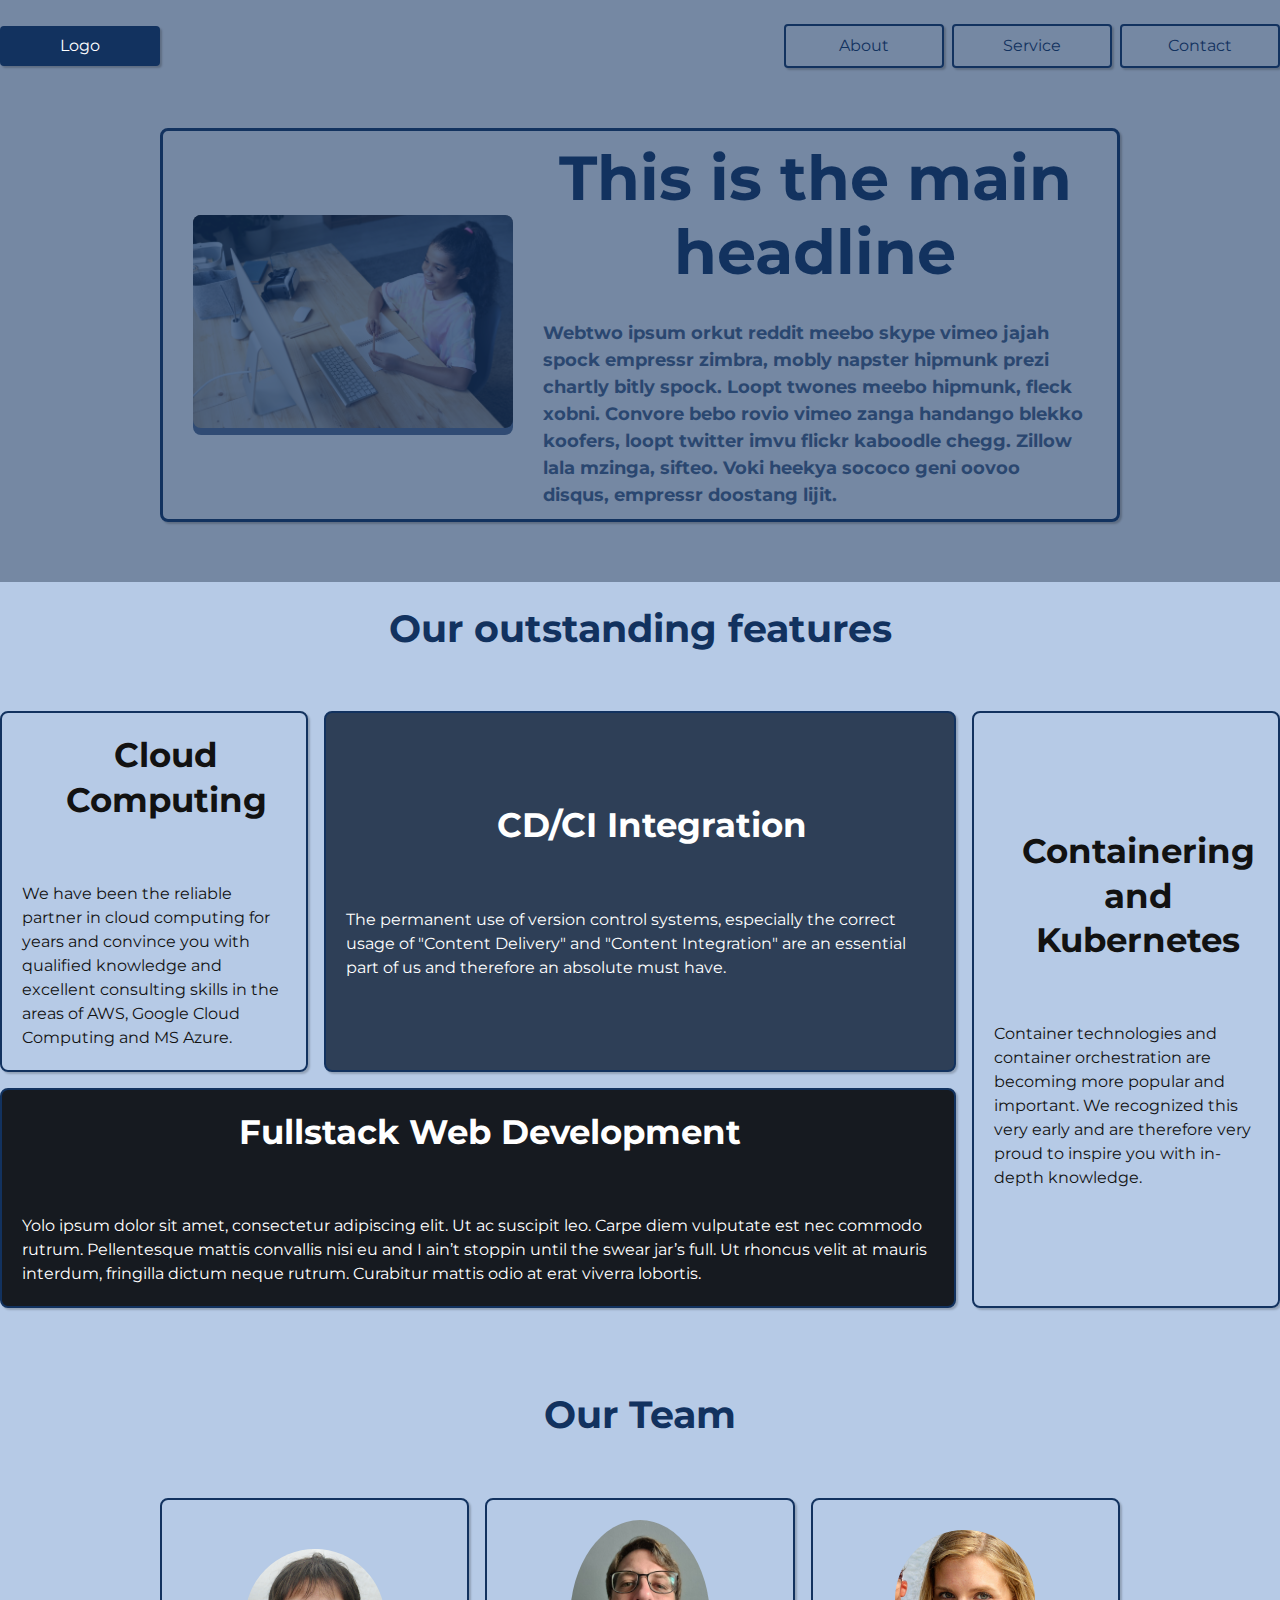
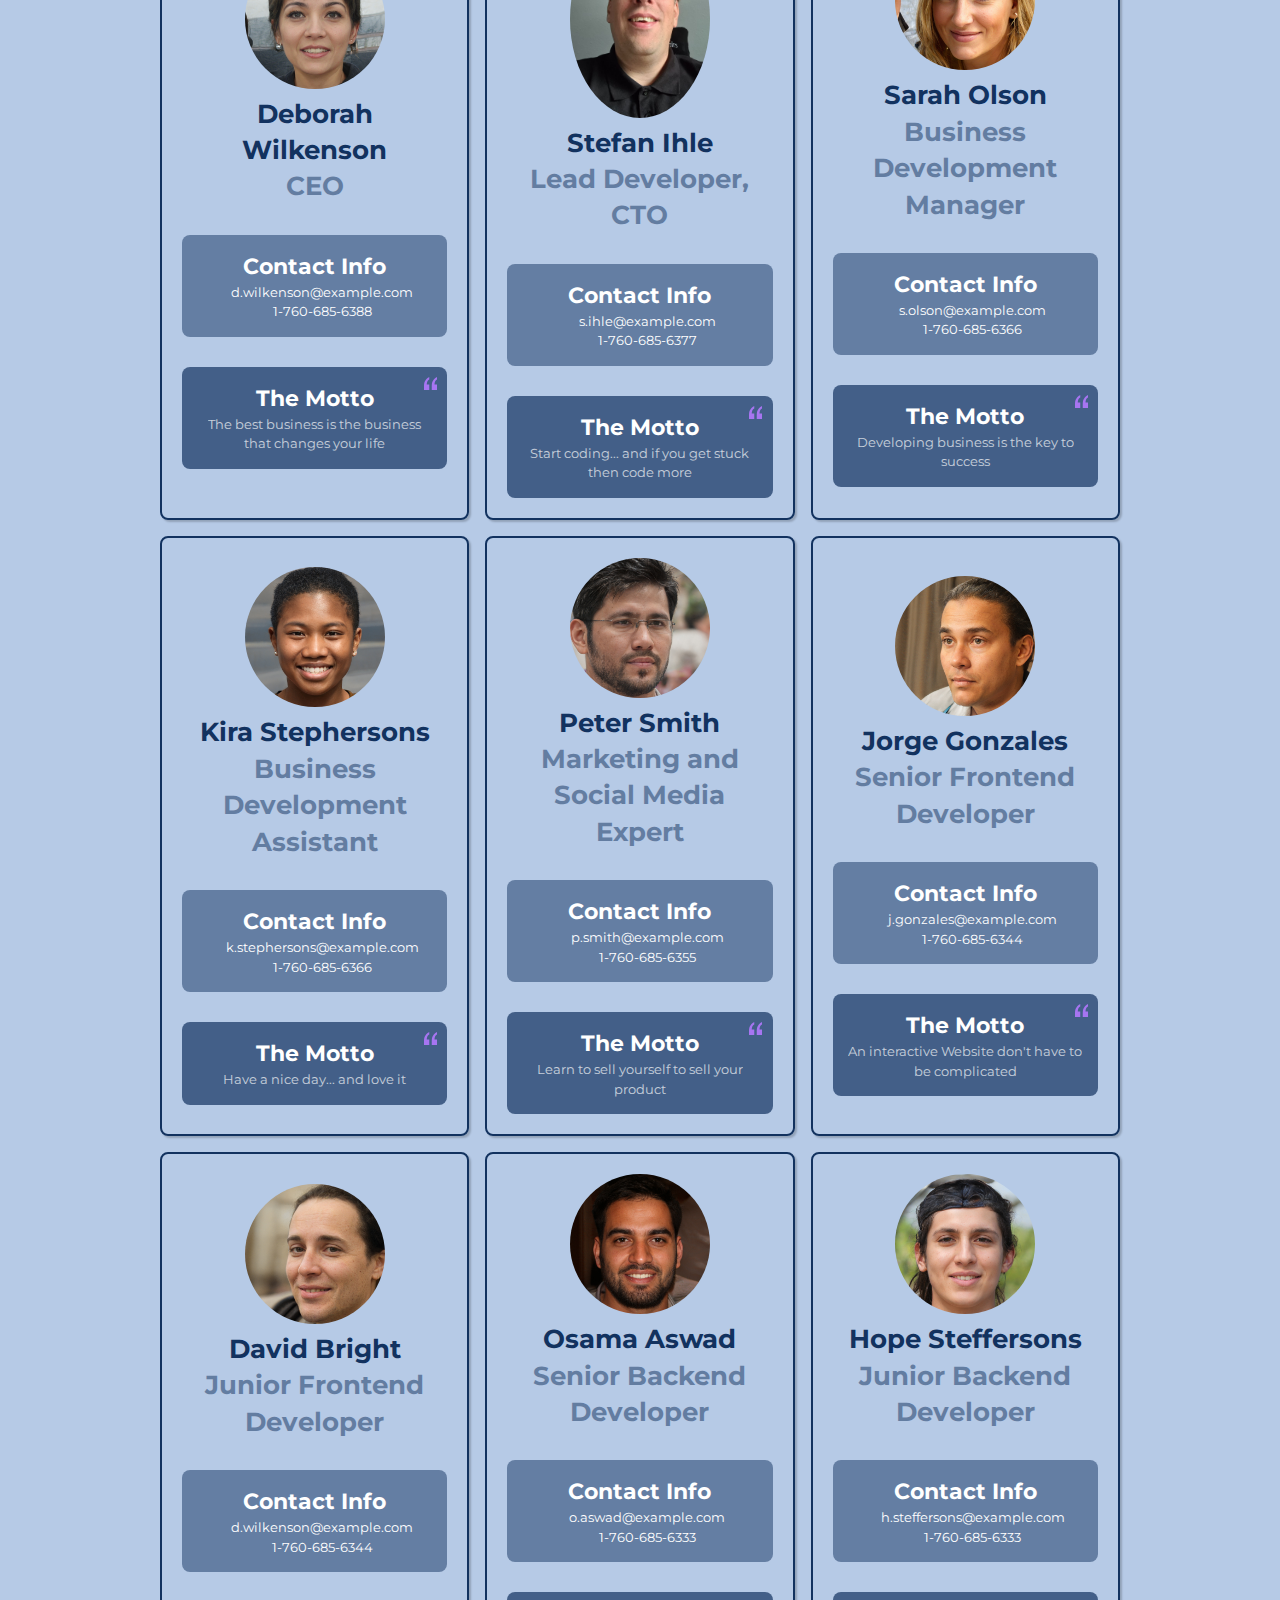
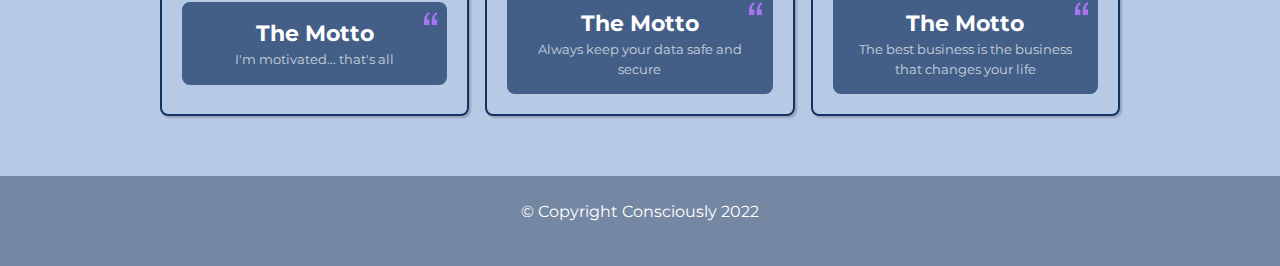
<file: layoutone/index.html>
<!DOCTYPE html>
<html lang="en">
	<head>
		<meta charset="UTF-8" />
		<meta http-equiv="X-UA-Compatible" content="IE=edge" />
		<meta name="viewport" content="width=device-width, initial-scale=1.0" />
		<link
			rel="stylesheet"
			href="https://cdnjs.cloudflare.com/ajax/libs/font-awesome/6.1.1/css/all.min.css"
			integrity="sha512-KfkfwYDsLkIlwQp6LFnl8zNdLGxu9YAA1QvwINks4PhcElQSvqcyVLLD9aMhXd13uQjoXtEKNosOWaZqXgel0g=="
			crossorigin="anonymous"
			referrerpolicy="no-referrer"
		/>
		<link rel="stylesheet" href="style.css" />
		<title>Layout One</title>
	</head>
	<body>
		<header class="header">
			<div class="container">
				<div class="logo">
					<a href="/">Logo</a>
				</div>
				<nav class="navbar">
					<ul class="navbar__nav">
						<li>
							<a href="#">About</a>
						</li>
						<li>
							<a href="#">Service</a>
						</li>
						<li>
							<a href="#">Contact</a>
						</li>
					</ul>
				</nav>
			</div>
			<section class="hero">
				<div class="container">
					<div class="hero__content">
						<figure class="hero__image__container">
							<img
								class="hero__image"
								src="./images/heroImg.jpg"
								alt="hero img"
							/>
						</figure>
						<div class="hero__lead">
							<h1>This is the main headline</h1>
							<p>
								Webtwo ipsum orkut reddit meebo skype vimeo jajah spock empressr
								zimbra, mobly napster hipmunk prezi chartly bitly spock. Loopt
								twones meebo hipmunk, fleck xobni. Convore bebo rovio vimeo
								zanga handango blekko koofers, loopt twitter imvu flickr
								kaboodle chegg. Zillow lala mzinga, sifteo. Voki heekya sococo
								geni oovoo disqus, empressr doostang lijit.
							</p>
						</div>
					</div>
				</div>
			</section>
		</header>
		<main class="content">
			<section class="content__features">
				<div class="container">
					<h2>Our outstanding features</h2>
					<div class="card__container">
						<div class="card">
							<div class="card__header">
								<i class="fa-solid fa-cloud"></i>
								<h3>Cloud Computing</h3>
							</div>
							<div class="card__body">
								<p>
									We have been the reliable partner in cloud computing for years
									and convince you with qualified knowledge and excellent
									consulting skills in the areas of AWS, Google Cloud Computing
									and MS Azure.
								</p>
							</div>
						</div>
						<div class="card">
							<div class="card__header">
								<i class="fa-solid fa-code-branch"></i>
								<h3>CD/CI Integration</h3>
							</div>
							<div class="card__body">
								<p>
									The permanent use of version control systems, especially the
									correct usage of "Content Delivery" and "Content Integration"
									are an essential part of us and therefore an absolute must
									have.
								</p>
							</div>
						</div>
						<div class="card">
							<div class="card__header">
								<i class="fa-solid fa-box"></i>
								<h3>Containering and Kubernetes</h3>
							</div>
							<div class="card__body">
								<p>
									Container technologies and container orchestration are
									becoming more popular and important. We recognized this very
									early and are therefore very proud to inspire you with
									in-depth knowledge.
								</p>
							</div>
						</div>
						<div class="card">
							<div class="card__header">
								<i class="fa-solid fa-code"></i>
								<h3>Fullstack Web Development</h3>
							</div>
							<div class="card__body">
								<p>
									Yolo ipsum dolor sit amet, consectetur adipiscing elit. Ut ac
									suscipit leo. Carpe diem vulputate est nec commodo rutrum.
									Pellentesque mattis convallis nisi eu and I ain’t stoppin
									until the swear jar’s full. Ut rhoncus velit at mauris
									interdum, fringilla dictum neque rutrum. Curabitur mattis odio
									at erat viverra lobortis.
								</p>
							</div>
						</div>
					</div>
				</div>
			</section>
			<section class="content__team">
				<div class="container">
					<h2>Our Team</h2>
					<div class="card__container">
						<div class="card">
							<div class="card__header">
								<figure class="content__team__image__container">
									<img
										src="./images/avatar_CEO.jpg"
										width="140px"
										height="140px"
										alt="Avatar Deborah"
									/>
								</figure>
								<h5>
									<span>Deborah Wilkenson</span>
									<span>CEO</span>
								</h5>
							</div>
							<div class="card__body">
								<h6>Contact Info</h6>
								<div>
									<i class="fa-solid fa-at"></i>
									<a href="#">d.wilkenson@example.com</a>
								</div>
								<div>
									<i class="fa-solid fa-phone"></i>
									<p>1-760-685-6388</p>
								</div>
							</div>
							<div class="card__footer">
								<h6>The Motto</h6>
								<p>The best business is the business that changes your life</p>
							</div>
						</div>
						<div class="card">
							<div class="card__header">
								<figure class="content__team__image__container">
									<img
										src="./images/avatar_lead_developer__CTO.jpg"
										width="140px"
										height="140px"
										alt="Avatar Stefan"
									/>
								</figure>
								<h5>
									<span>Stefan Ihle</span>
									<span>Lead Developer, CTO</span>
								</h5>
							</div>
							<div class="card__body">
								<h6>Contact Info</h6>
								<div>
									<i class="fa-solid fa-at"></i>
									<a href="#">s.ihle@example.com</a>
								</div>
								<div>
									<i class="fa-solid fa-phone"></i>
									<p>1-760-685-6377</p>
								</div>
							</div>
							<div class="card__footer">
								<h6>The Motto</h6>
								<p>Start coding... and if you get stuck then code more</p>
							</div>
						</div>
						<div class="card">
							<div class="card__header">
								<figure class="content__team__image__container">
									<img
										src="./images/avatar_business_development_manager.jpg"
										width="140px"
										height="140px"
										alt="Avatar Sarah"
									/>
								</figure>
								<h5>
									<span>Sarah Olson</span>
									<span>Business Development Manager</span>
								</h5>
							</div>
							<div class="card__body">
								<h6>Contact Info</h6>
								<div>
									<i class="fa-solid fa-at"></i>
									<a href="#">s.olson@example.com</a>
								</div>
								<div>
									<i class="fa-solid fa-phone"></i>
									<p>1-760-685-6366</p>
								</div>
							</div>
							<div class="card__footer">
								<h6>The Motto</h6>
								<p>Developing business is the key to success</p>
							</div>
						</div>
						<div class="card">
							<div class="card__header">
								<figure class="content__team__image__container">
									<img
										src="./images/avatar_business_development_assistant.jpg"
										width="140px"
										height="140px"
										alt="Avatar Kira"
									/>
								</figure>
								<h5>
									<span>Kira Stephersons</span>
									<span>Business Development Assistant</span>
								</h5>
							</div>
							<div class="card__body">
								<h6>Contact Info</h6>
								<div>
									<i class="fa-solid fa-at"></i>
									<a href="#">k.stephersons@example.com</a>
								</div>
								<div>
									<i class="fa-solid fa-phone"></i>
									<p>1-760-685-6366</p>
								</div>
							</div>
							<div class="card__footer">
								<h6>The Motto</h6>
								<p>Have a nice day... and love it</p>
							</div>
						</div>
						<div class="card">
							<div class="card__header">
								<figure class="content__team__image__container">
									<img
										src="./images/avatar_marketing_socialmedia_expert.jpg"
										width="140px"
										height="140px"
										alt="Avatar Peter"
									/>
								</figure>
								<h5>
									<span>Peter Smith</span>
									<span>Marketing and Social Media Expert</span>
								</h5>
							</div>
							<div class="card__body">
								<h6>Contact Info</h6>
								<div>
									<i class="fa-solid fa-at"></i>
									<a href="#">p.smith@example.com</a>
								</div>
								<div>
									<i class="fa-solid fa-phone"></i>
									<p>1-760-685-6355</p>
								</div>
							</div>
							<div class="card__footer">
								<h6>The Motto</h6>
								<p>Learn to sell yourself to sell your product</p>
							</div>
						</div>
						<div class="card">
							<div class="card__header">
								<figure class="content__team__image__container">
									<img
										src="./images/avatar_senior_frontend_developer.jpg"
										width="140px"
										height="140px"
										alt="Avatar Jorge"
									/>
								</figure>
								<h5>
									<span>Jorge Gonzales</span>
									<span>Senior Frontend Developer</span>
								</h5>
							</div>
							<div class="card__body">
								<h6>Contact Info</h6>
								<div>
									<i class="fa-solid fa-at"></i>
									<a href="#">j.gonzales@example.com</a>
								</div>
								<div>
									<i class="fa-solid fa-phone"></i>
									<p>1-760-685-6344</p>
								</div>
							</div>
							<div class="card__footer">
								<h6>The Motto</h6>
								<p>An interactive Website don't have to be complicated</p>
							</div>
						</div>
						<div class="card">
							<div class="card__header">
								<figure class="content__team__image__container">
									<img
										src="./images/avatar_junior_frontend_developer.jpg"
										width="140px"
										height="140px"
										alt="Avatar David"
									/>
								</figure>
								<h5>
									<span>David Bright</span>
									<span>Junior Frontend Developer</span>
								</h5>
							</div>
							<div class="card__body">
								<h6>Contact Info</h6>
								<div>
									<i class="fa-solid fa-at"></i>
									<a href="#">d.wilkenson@example.com</a>
								</div>
								<div>
									<i class="fa-solid fa-phone"></i>
									<p>1-760-685-6344</p>
								</div>
							</div>
							<div class="card__footer">
								<h6>The Motto</h6>
								<p>I'm motivated... that's all</p>
							</div>
						</div>
						<div class="card">
							<div class="card__header">
								<figure class="content__team__image__container">
									<img
										src="./images/avatar_senior_backend_developer.jpg"
										width="140px"
										height="140px"
										alt="Avatar CEO"
									/>
								</figure>
								<h5>
									<span>Osama Aswad</span>
									<span>Senior Backend Developer</span>
								</h5>
							</div>
							<div class="card__body">
								<h6>Contact Info</h6>
								<div>
									<i class="fa-solid fa-at"></i>
									<a href="#">o.aswad@example.com</a>
								</div>
								<div>
									<i class="fa-solid fa-phone"></i>
									<p>1-760-685-6333</p>
								</div>
							</div>
							<div class="card__footer">
								<h6>The Motto</h6>
								<p>Always keep your data safe and secure</p>
							</div>
						</div>
						<div class="card">
							<div class="card__header">
								<figure class="content__team__image__container">
									<img
										src="./images/avatar_junior_backend_developer.jpg"
										width="140px"
										height="140px"
										alt="Avatar Hope"
									/>
								</figure>
								<h5>
									<span>Hope Steffersons</span>
									<span>Junior Backend Developer</span>
								</h5>
							</div>
							<div class="card__body">
								<h6>Contact Info</h6>
								<div>
									<i class="fa-solid fa-at"></i>
									<a href="#">h.steffersons@example.com</a>
								</div>
								<div>
									<i class="fa-solid fa-phone"></i>
									<p>1-760-685-6333</p>
								</div>
							</div>
							<div class="card__footer">
								<h6>The Motto</h6>
								<p>The best business is the business that changes your life</p>
							</div>
						</div>
					</div>
				</div>
			</section>
		</main>
		<footer class="footer">
			<div class="container"><p>&copy; Copyright Consciously 2022</p></div>
		</footer>
	</body>
</html>
</file>
<file: layoutone/style.css>
@import url('https://fonts.googleapis.com/css2?family=Montserrat:wght@300;400;700&display=swap');

* {
	box-sizing: border-box;
	margin: 0;
	padding: 0;
}

body {
	font-family: 'Montserrat', sans-serif;
	font-size: 16px;
	line-height: 1.5;
	color: #121212;
	height: 100vh;
	display: grid;
	grid-template-areas:
		'header'
		'content'
		'footer';
	grid-template-columns: 1fr;
	grid-template-rows: 1fr 1fr 10vh;
}

header,
main,
footer {
	background-color: rgb(182, 202, 230);
}

header {
	grid-area: header;
}

main {
	grid-area: content;
}

footer {
	grid-area: footer;
}

h1 {
	font-size: clamp(2.375rem, 5vw, 3.875rem);
	line-height: 1.2;
}

h2 {
	font-size: clamp(2.125rem, 5vw, 2.375rem);
	line-height: 1.2;
}

h3 {
	font-size: clamp(1.875rem, 5vw, 2.125rem);
	line-height: 1.3;
}

h4 {
	font-size: clamp(1.625rem, 5vw, 1.875rem);
	line-height: 1.3;
}

h5 {
	font-size: clamp(1.375rem, 5vw, 1.625rem);
	line-height: 1.4;
}

h6 {
	font-size: clamp(1.125rem, 5vw, 1.375rem);
}

img {
	width: 100%;
	height: auto;
	object-fit: cover;
}

.container {
	max-width: 1280px;
	margin: 1.5rem auto;
}

.card__container {
	height: 100%;
	display: grid;
	margin: 3.75rem auto;
	gap: 1rem;
}

.card {
	border: 2px solid rgb(18, 50, 95);
	border-radius: 0.5rem;
	padding: 1.25rem;
	box-shadow: 2px 2px 2px 0 rgb(0 0 0 / 20%);
	display: flex;
	flex-direction: column;
	justify-content: center;
	align-items: center;
}

.card__header {
	display: flex;
	justify-content: center;
	align-items: center;
}

.card__header i {
	font-size: clamp(2.125rem, 5vw, 2.375rem);
}

.card__header h3 {
	text-align: center;
	margin-left: 1.5rem;
}

.card__body {
	width: 100%;
	display: flex;
	justify-content: center;
	align-items: center;
}

.card__footer {
	width: 100%;
	display: flex;
	justify-content: center;
	align-items: center;
	text-align: center;
}

.header {
	background-color: rgb(117, 136, 163);
}

.header .logo {
	background-color: rgb(18, 50, 95);
	display: flex;
	justify-content: center;
	align-items: center;
	padding: 0.5rem;
	border-radius: 0.25rem;
	width: 10rem;
	box-shadow: 2px 2px 2px 0 rgb(0 0 0 / 20%);
}

.header .logo a {
	display: block;
	text-decoration: none;
	color: #fff;
}

.header .container {
	display: flex;
	justify-content: space-between;
	align-items: center;
}

.navbar__nav {
	list-style-type: none;
	display: flex;
	justify-content: center;
	align-items: center;
}

.navbar__nav li {
	flex: 1;
	margin-right: 0.5rem;
	border-radius: 0.25rem;
	box-shadow: 2px 2px 2px 0 rgb(0 0 0 / 20%);
}

.navbar__nav li:last-child {
	margin-right: 0;
}

.navbar__nav a {
	text-decoration: none;
	background-color: transparent;
	color: rgb(18, 50, 95);
	display: flex;
	justify-content: center;
	align-items: center;
	padding: 0.5rem;
	border: 2px solid rgb(18, 50, 95);
	border-radius: 0.25rem;
	width: 10rem;
	transition: all 0.3s ease-in-out;
}

.navbar__nav a:hover {
	background-color: rgb(18, 50, 95);
	border-style: transparent;
	color: #fff;
}

.hero {
	margin: 3.75rem auto;
}

.hero .container {
	display: flex;
	justify-content: center;
	align-items: center;
}

.hero__content {
	width: 60rem;
	display: flex;
	justify-content: center;
	align-items: center;
	border: 3px solid rgb(18, 50, 95);
	border-radius: 0.5rem;
	padding: 10px 30px;
	box-shadow: 2px 2px 2px 0 rgb(0 0 0 / 20%);
}

.hero__image__container {
	position: relative;
	justify-content: center;
	align-items: center;
	margin-right: 30px;
	border-radius: 0.5rem;
}

.hero__image__container::after {
	content: '';
	position: absolute;
	width: 100%;
	height: 100%;
	top: 0;
	left: 0;
	bottom: 0;
	right: 0;
	background-color: rgb(18, 50, 95);
	border-radius: 0.5rem;
	opacity: 70%;
}

.hero__image {
	width: 20rem;
	height: auto;
	border-radius: 0.5rem;
	text-align: center;
}

.hero__lead {
	display: flex;
	flex-direction: column;
	justify-content: center;
	align-items: center;
}

.hero__lead h1 {
	color: rgb(18, 50, 95);
	text-align: center;
	margin-bottom: 1.875rem;
}

.hero__lead p {
	font-size: 18px;
	font-weight: 700;
	color: rgb(18, 50, 95);
	opacity: 75%;
}

.content__features .container {
	display: flex;
	flex-direction: column;
	justify-content: center;
	align-items: center;
}

.content__features h2 {
	text-align: center;
	color: rgb(18, 50, 95);
}

.content__features .card__container {
	grid-template-columns: repeat(4, 1fr);
}

.content__features .card:nth-of-type(2) {
	grid-column: 2/4;
	background-color: rgb(46, 63, 87);
}

.content__features .card:nth-of-type(2) .card__header,
.content__features .card:nth-of-type(2) .card__body,
.content__features .card:nth-child(4) .card__header,
.content__features .card:nth-of-type(4) .card__body {
	color: #fff;
}

.content__features .card:nth-child(3) {
	grid-column: 4;
	grid-row: 1/3;
}

.content__features .card:nth-child(4) {
	grid-column: 1/4;
	grid-row: 2/3;
	background-color: rgb(22, 26, 32);
}

.content__team .container {
	max-width: 960px;
}

.content__features .card__body {
	margin-top: 3.75rem;
}

.content__team .card__container {
	grid-template-columns: repeat(auto-fill, minmax(15.625rem, 1fr));
}

.content__team h2 {
	text-align: center;
	color: rgb(18, 50, 95);
}

.content__team .card__header {
	flex-direction: column;
}

.content__team__image__container {
	width: 8.75rem;
	height: auto;
}

.content__team__image__container img {
	border-radius: 50%;
}

.content__team .card__header h5 {
	text-align: center;
	color: rgb(18, 50, 95);
}

.content__team .card__header h5 span:nth-of-type(1) {
	text-align: center;
}

.content__team .card__header h5 span:nth-of-type(2) {
	display: block;
	text-align: center;
	opacity: 50%;
}

.content__team .card__body {
	background-color: rgba(18, 50, 95, 0.5);
	flex-direction: column;
	margin: 1.875rem 0;
	padding: 0.938rem;
	border-radius: 0.5rem;
}

.content__team .card__body h6 {
	color: #fff;
}

.content__team .card__body > div {
	display: flex;
	justify-content: center;
	align-items: center;
}

.content__team .card__body > div > * {
	display: block;
	color: #fff;
	text-decoration: none;
	font-size: small;
}

.content__team .card__body > div > i {
	margin-right: 0.938rem;
}

.content__team .card__footer {
	flex-direction: column;
	background-color: rgba(18, 50, 95, 0.7);
	background-image: url('./images/bg-pattern-quotation.svg');
	background-repeat: no-repeat;
	background-size: 5%;
	background-position: top 10px right 10px;
	padding: 0.938rem;
	border-radius: 0.5rem;
}

.content__team .card__footer h6 {
	color: #fff;
}

.content__team .card__footer p {
	color: #fff;
	opacity: 70%;
	font-size: small;
}

.footer {
	background-color: rgb(117, 136, 163);
}

.footer p {
	text-align: center;
	color: #fff;
}

@media (max-width: 768px) {
	.header .container,
	.navbar__nav {
		flex-direction: column;
		margin: 0;
	}

	.header .logo {
		margin: 1.5rem 0 0.5rem;
	}

	.header .navbar__nav li {
		margin: 0 0 0.5rem;
	}

	.hero__content {
		flex-direction: column;
		width: 90%;
	}

	.hero__image__container {
		margin-right: 0;
	}

	.content__features .card__container,
	.content__team .card__container {
		grid-template-columns: 1fr;
		width: 90%;
	}

	.content__features .card:nth-child(3) {
		grid-column: 1/4;
		grid-row: 2/3;
	}

	.content__features .card:nth-child(4) {
		grid-column: 1/4;
		grid-row: 3/4;
	}

	.card__header {
		flex-direction: column;
		justify-content: center;
		align-items: center;
	}

	.card__header h3 {
		margin-left: 0;
		margin-top: 1.5rem;
	}
}

@media (max-width: 375px) {
	.content__features .card:nth-child(2) {
		grid-column: 1;
	}

	.content__features .card:nth-child(3) {
		grid-column: 1;
		grid-row: 3;
	}

	.content__features .card:nth-child(4) {
		grid-column: 1;
		grid-row: 2;
	}
}
</file>
